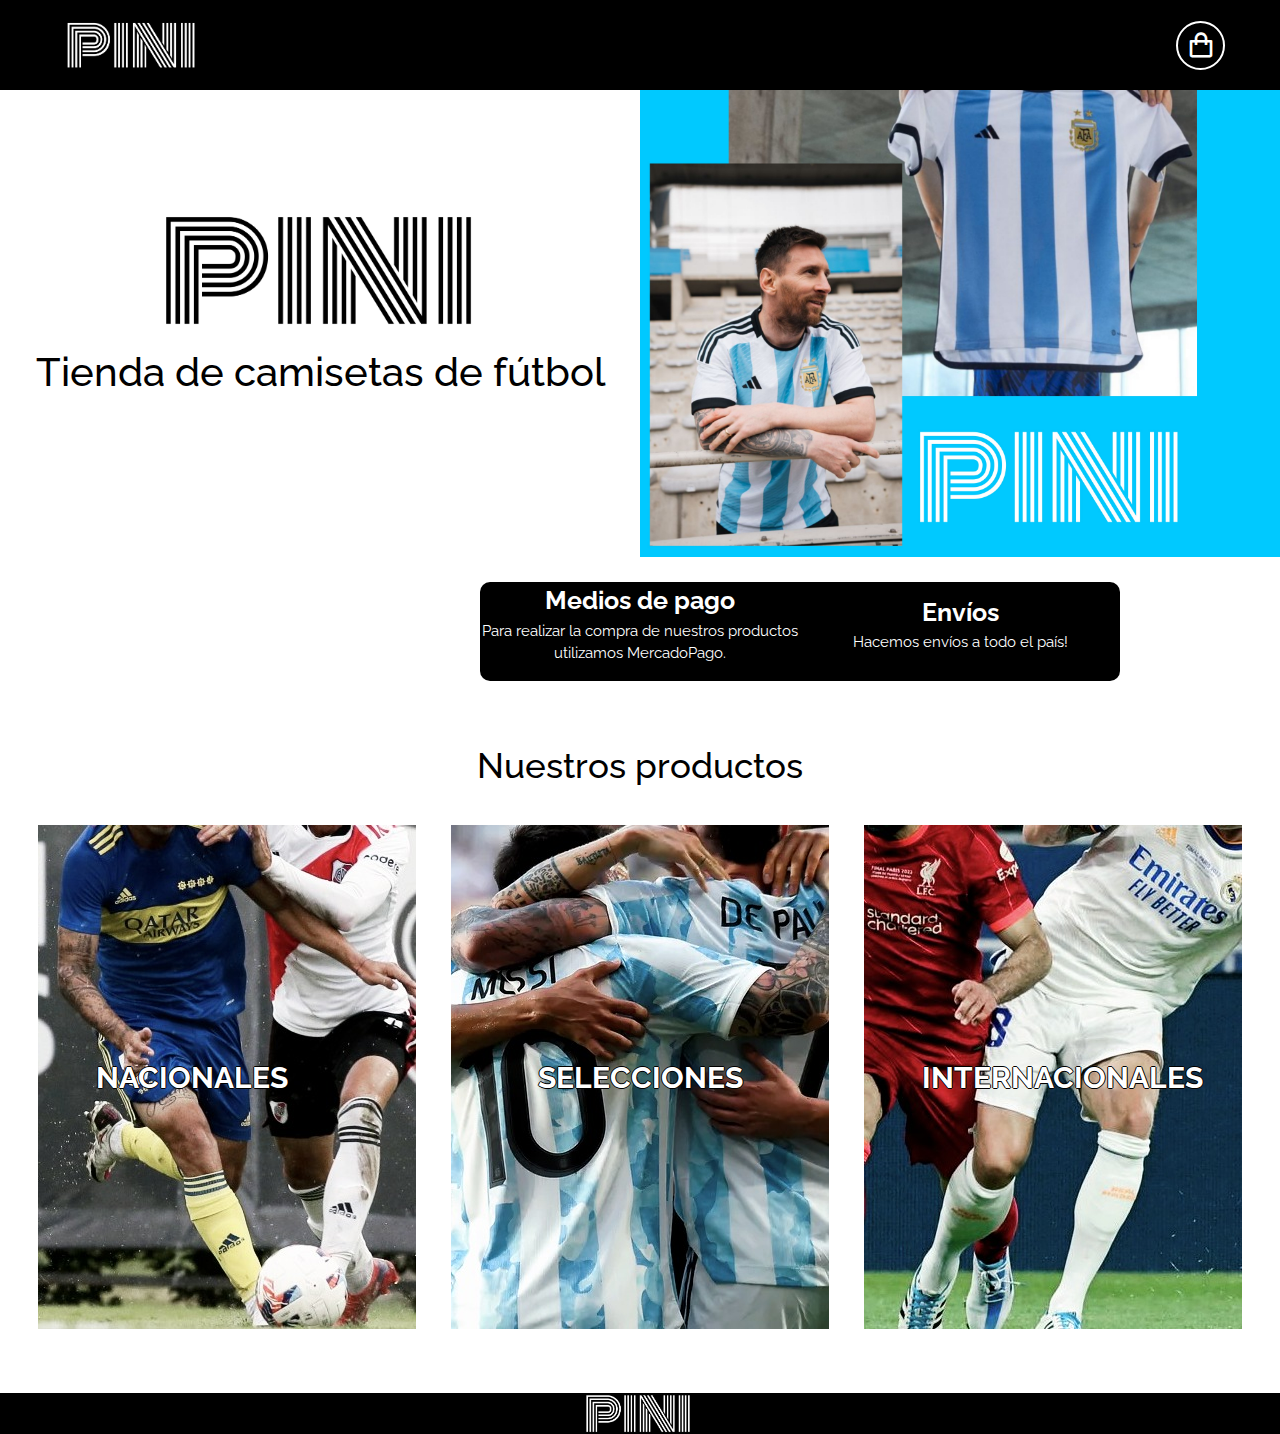
<file: index.html>
<!DOCTYPE html>
<html lang="en">
<head>
    <meta charset="UTF-8">
    <meta http-equiv="X-UA-Compatible" content="IE=edge">
    <meta name="viewport" content="width=device-width, initial-scale=1.0">
    <link rel="shortcut icon" type="image/x-icon" href="img/logoB.jpg">
    <title>PINI | SPORT</title>

    <meta name="description" content="Descubrí en PINI camisetas de fútbol de equipos argentinos, internacionales y selecciones.">
    <meta name="keywords" content="PINI, SPORT, FUTBOL, CAMISETAS, DEPORTE">


    
    <link rel="stylesheet" href="https://cdn.jsdelivr.net/npm/bootstrap@5.2.0-beta1/dist/css/bootstrap.min.css"> 

    <link rel="stylesheet" href="css/style.css"> 

    <link href='https://unpkg.com/boxicons@2.1.2/css/boxicons.min.css' rel='stylesheet'>

</head>
<body>
    <nav class="navbar fixed-top">
        <div class="navbar-center">
            <a href="index.html"><img src="img/logoP.jpg" class="logo" alt="Logo"></a>
            <i class='bx bx-shopping-bag bx-border-circle' id="cart-icon"></i>
    </nav>

    <header>
        <div class="welcomePage">
            <div class="welcomePage-info">
                <img class="welcomePage-logo" src="img/logoB.jpg">
                <h1>Tienda de camisetas de fútbol</h1>
            </div>

            <div class="welcomePage-img">
                <img class="welcomeImg" src="img/header.jpg">
            </div>
        </div>
    </header>

    <main>

        <section class="grid-info">
            <div class="grid-pago">
                <b class="titulo">
                    Medios de pago
                </b>
                <p class="texto">
                    Para realizar la compra de nuestros productos utilizamos MercadoPago.
                </p>
            </div>
            <div class="grid-envio">
                <b class="titulo">
                    Envíos
                </b>
                <p class="texto">
                    Hacemos envíos a todo el país!
                </p>
            </div>
        </section>

        <h3>Nuestros productos</h3>

        <div class="productos">
            <section class="nacional">
                <a href="pagina/camisetas.html"><img class="nacionalImg" src="img/nacional.jpg"></a>
                <a href="pagina/camisetas.html"><b class="subtituloN">NACIONALES</b></a>
            </section>

            <section class="seleccion">
                <a href="pagina/camisetas.html#selecciones"><img class="seleccionImg" src="img/seleccion.jpg"></a>
                <a href="pagina/camisetas.html#selecciones"><b class="subtituloS">SELECCIONES</b></a>
            </section>

            <section class="internacional">
                <a href="pagina/camisetas.html#internacionales"><img class="internacionalImg" src="img/internacional.jpg"></a>
                <a href="pagina/camisetas.html#internacionales"><b class="subtituloI">INTERNACIONALES</b></a>
            </section>
            </section>
        </div>

        <div class="productosRES">
            <section class="nacionalRES">
                <a href="pagina/camisetas.html"><img class="nacionalImgRES" src="img/cel1.jpg"></a>
                <a href="pagina/camisetas.html"><b class="subtituloNRES">NACIONALES</b></a>
            </section>

            <section class="seleccionRES">
                <a href="pagina/camisetas.html#selecciones"><img class="seleccionImgRES" src="img/cel2.jpg"></a>
                <a href="pagina/camisetas.html#selecciones"><b class="subtituloSRES">SELECCIONES</b></a>
            </section>

            <section class="internacionalRES">
                <a href="pagina/camisetas.html#internacionales"><img class="internacionalImgRES" src="img/cel3.jpg"></a>
                <a href="pagina/camisetas.html#internacionales"><b class="subtituloIRES">INTERNACIONALES</b></a>
            </section>
            </section>
        </div>

    </main>

    <footer>
        <img class="logoFooter" src="img/logoP.jpg">
    </footer>


</body>
</html>
</file>
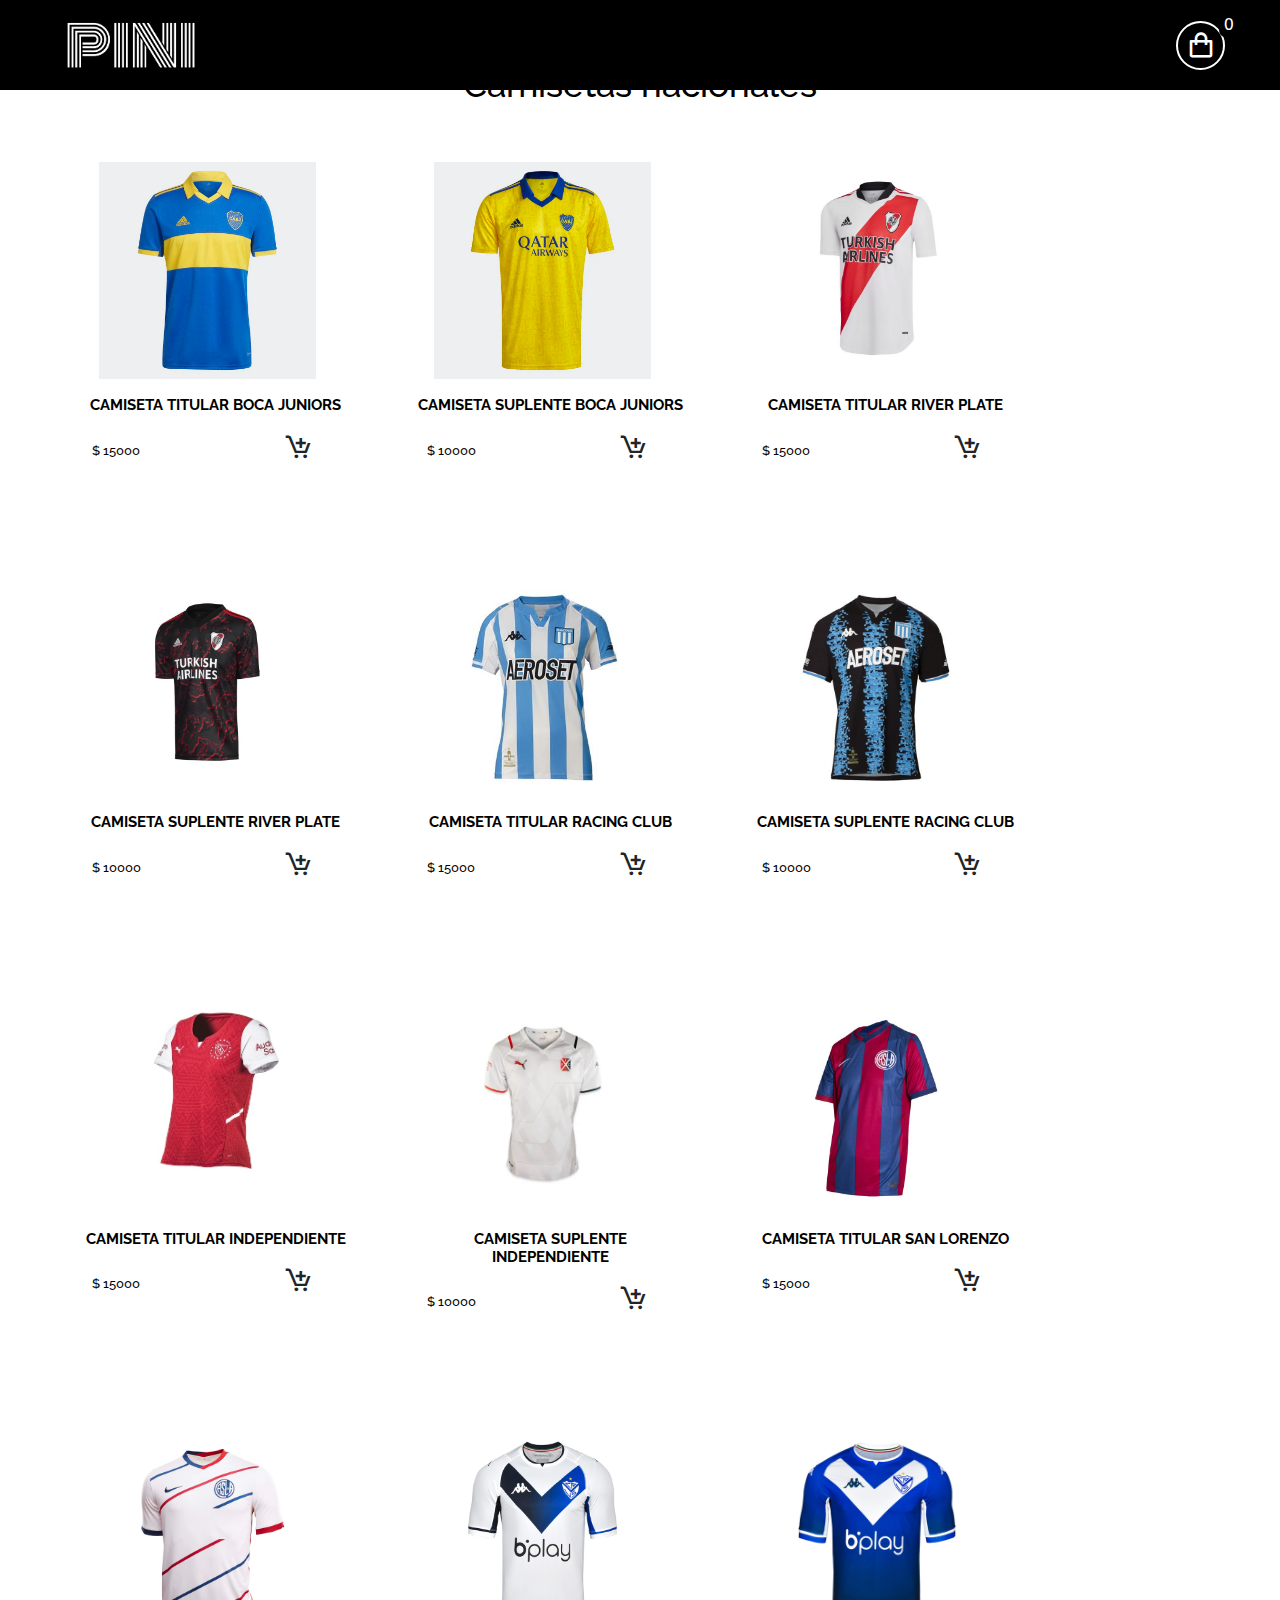
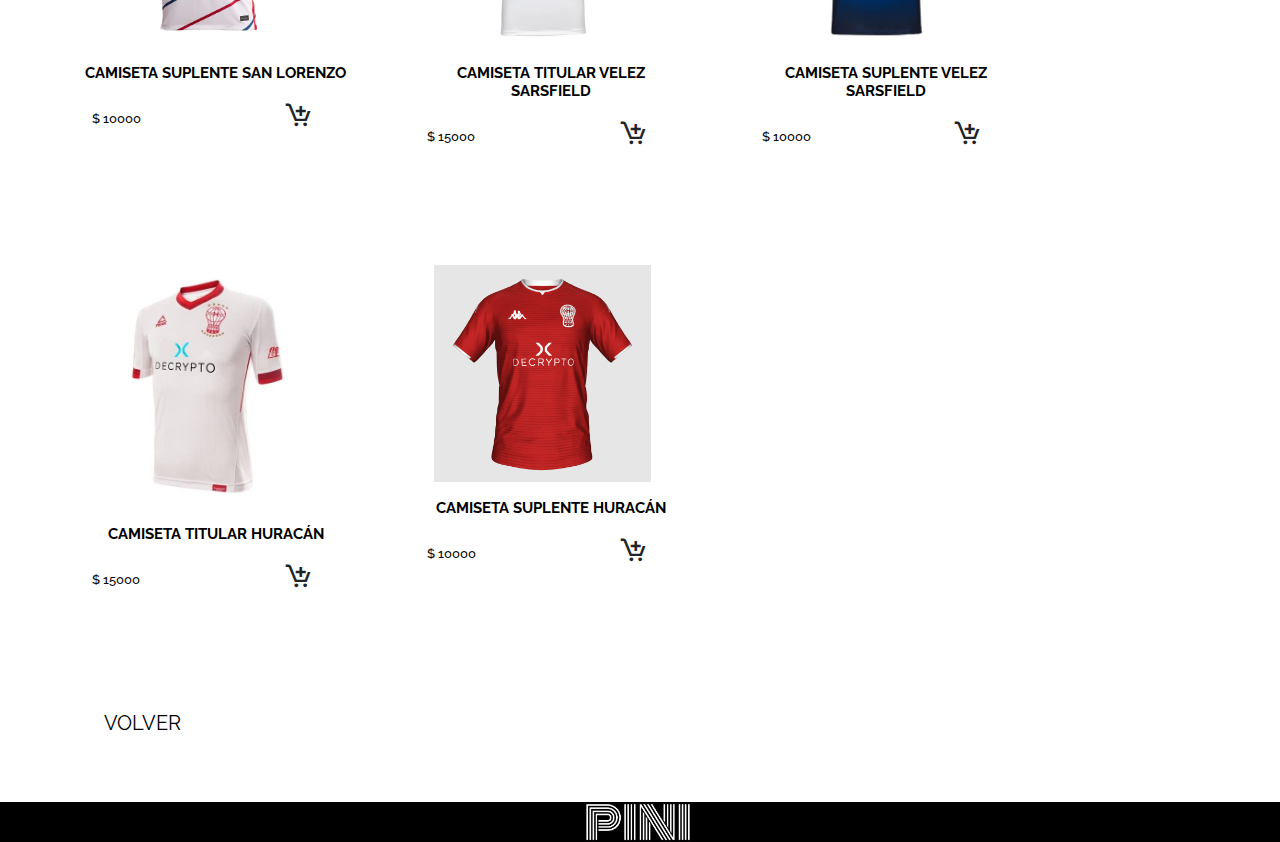
<file: paginas/nacionales.html>
<!DOCTYPE html>
<html lang="en">
<head>
    <meta charset="UTF-8">
    <meta http-equiv="X-UA-Compatible" content="IE=edge">
    <meta name="viewport" content="width=device-width, initial-scale=1.0">
    <title>NACIONALES | PINI</title>

    <meta name="description" content="Descubrí en PINI camisetas de fútbol de equipos argentinos">
    <meta name="keywords" content="PINI, SPORT, FUTBOL, CAMISETAS, DEPORTE, NACIONALES, ARGENTINA, BOCA, RIVER, RACING, INDEPENDIENTE, SAN LORENZO, VELEZ, HURACAN">


    
    <link rel="stylesheet" href="https://cdn.jsdelivr.net/npm/bootstrap@5.2.0-beta1/dist/css/bootstrap.min.css"> 

    <link rel="stylesheet" href="../css/style.css"> 

    <link href='https://unpkg.com/boxicons@2.1.2/css/boxicons.min.css' rel='stylesheet'>

</head>
<body>
    <nav class="navbar fixed-top">
        <div class="navbar-center">
            <a href="../index.html"><img src="../img/logoP.jpg" class="logo" alt="Logo"></a>
            <div class="cart-btn">
            <i class='bx bx-shopping-bag bx-border-circle' id="cart-icon"></i>
                <div class="cart-items">0</div>
            </div>
            <div class="cart">
                <h2 class="cart-title">Tu carrito</h2>
                <div class="cart-content">
                    <div class="cart-box">
                        
                    </div>
                </div>
                <hr>
                <div id="total">
                    
                </div>

                <button type="button" class="btn-buy">COMPRAR</button>

                <i class="bx bx-x" id="close-cart"></i>
            </div>
        </div>
    </nav>


    <header>
        <h3>Camisetas nacionales</h3>
    </header>

    <main>

        <div class="container">
            <div class="listaProductos">

            </div>





        <a href="../index.html" class="volver">VOLVER</a>

    </main>

    <footer>
        <img class="logoFooter" src="../img/logoP.jpg">
    </footer>

    <script src="../js/codigo.js"></script>

</body>
</html>
</file>
<file: css/style.css>
@import url('https://fonts.googleapis.com/css2?family=Raleway:wght@100;200;400&display=swap');


html, body {
    margin: 0;
    height: 100%;
    background-color: #ffffff;
}

footer {
    background-color: #000000;
    width: 100%;
}


.logo {
    width: 14%;
    height: 5%;
}


.navbar {
    top: 0;
    height: 10%;
    width: 100%;
    display: flex;
    align-items: center;
    background: #000000;

}

.navbar-center {
    width: 100%;
    max-width: 1170px;
    margin: 0 auto;
    display: flex;
    align-items: center;
    justify-content: space-between;
    background-color: #000000;
}

.nav-icon {
    font-size: 1.5rem;
    color: #ffffff;

}

.cart-btn {
    position: relative;
    cursor: pointer;
}

.cart-items {
    position: absolute;
    right:-14px;
    top: -8px;
    background: #000000;
    padding: 0 5px;
    border-radius: 30%;
    color: #ffffff;

}

.botonCarrito {
    background-color: #000000;
}


.welcomePage {
    display: flex;
}

.welcomePage-info {
    width: 50%;
    justify-content: center;
    margin-top: 15%;
}


.welcomePage-logo {
    width: 50%;
    margin-left: 25%;
}


h1 {
    color: #000000;
    text-align: center;
    font-family: 'Raleway', sans-serif;
    font-size: 40px;
}


.welcomePage-img {
    width: 50%;
    justify-content: center;    
    background-color: #00C9FF;
}


.welcomeImg {
    width: 87%;
}


.grid-info {
    display: grid;
    grid-template-columns: 2fr 2fr;
    grid-template-rows: 2fr 2fr;
    grid-template-areas: "pago envio"
                         "pago envio";
    align-items: center;
    align-content: center;
    justify-content: space-between;
    justify-items: center;
    justify-self: center;
    background-color: #000000;
    border-radius: 10px;
    width: 50%;
    margin-left: 25%;
    margin-top: 2%;
}


.grid-pago {
    grid-area: pago;
    text-align: center;  
}


.grid-envio {
    grid-area: envio;
    text-align: center;
}



.titulo {
    color: #ffffff;
    text-align: center;
    font-family: 'Raleway', sans-serif;
    font-size: 25px;
}


.texto {
    color: #ffffff;
    text-align: center;
    font-family: 'Raleway', sans-serif;
    font-size: 15px;
}



h3, #selecciones, #internacionales, .h3TituloC, .h3Final {
    color: #000000;
    font-family: 'Raleway', sans-serif;
    font-size: 35px; 
    margin-top: 5%;
    text-align: center;
}


.productos {
    display: flex;
    flex-direction: row;
    justify-content: space-between;
    margin-top: 3%;
    text-align: center;
    position: relative;
}

.nacional {
    margin-left: 3%;
}
.internacional {
    margin-right: 3%;
}

.nacionalImg, .seleccionImg, .internacionalImg {
    transition: transform .2s;
}


.nacionalImg:hover,.seleccionImg:hover, .internacionalImg:hover {
    transform: scale(1.1);
}


.subtituloN {
    position: absolute;
    top: 50%;
    left: 15%;
    transform: translate(-50%, -50%);
    color: #ffffff;
    text-shadow: -1px 0 black, 0 1px black, 1px 0 black, 0 -1px black;
    font-family: 'Raleway', sans-serif;
    font-size: 30px;
}


.subtituloS {
    position: absolute;
    top: 50%;
    left: 50%;
    transform: translate(-50%, -50%);
    color: #ffffff;
    text-shadow: -1px 0 black, 0 1px black, 1px 0 black, 0 -1px black;
    font-family: 'Raleway', sans-serif;
    font-size: 30px;
}


.subtituloI {
    position: absolute;
    top: 50%;
    left: 83%;
    transform: translate(-50%, -50%);
    color: #ffffff;
    text-shadow: -1px 0 black, 0 1px black, 1px 0 black, 0 -1px black;
    font-family: 'Raleway', sans-serif;
    font-size: 30px;
}


.album {
    background-color: #ffffff;
    margin-top: 5%;
}


.card {
    display: inline-block;
    width: 100%;
    height: 50%;
}

.row {
    width: 60%;
    margin-left: 20%;
}



.card-img-top { 
    width: 100%;
    height: 100%; 
    display: block;
    object-fit: fill;
}


.card-text {
    color: #000000;
    text-align: start;
    font-family: 'Raleway', sans-serif;
    font-size: 15px;
}

.precio {
    color: #038eb4;
    text-align: start;
    font-family: 'Raleway', sans-serif;
    font-size: 15px;
}


.volver {
    color: #000000;
    text-align: start;
    font-family: 'Raleway', sans-serif;
    font-size: 20px;
    margin-left: 2%;
    text-decoration: none;
}

.volver:hover {
    color: #038eb4;
}
 


.h1Carrito {
    color: #000000;
    text-align: center;
    font-family: 'Raleway', sans-serif;
    font-size: 40px;
    margin-top: 5%;
}


.h2Carrito {
    color: #000000;
    text-align: center;
    font-family: 'Raleway', sans-serif;
    font-size: 30px;
}


.h3Carrito {
    color: #000000;
    text-align: start;
    font-family: 'Raleway', sans-serif;
    font-size: 20px;
}



#cart-icon {
    font-size: 30px;
    cursor: pointer;
    color: #ffffff;
    border-color: #ffffff;
}

.cart{
    position: fixed;
    top: 0;
    right: -100%;
    width: 300px;
    height: 625px;
    padding: 20px;
    background: #000000;
    overflow-y: auto;
    overflow-x: hidden;
}

.cart.active{
    right: 0;
}

.cart-title{
    text-align: center;
    font-size: 1.5rem;
    font-weight: 600;
    color: #ffffff;
    font-family: 'Raleway', sans-serif;
    margin-top: 2rem;
}

.cart-box{
    display: grid;
    grid-template-columns: 32% 50% 18%;
    align-items: center;
    gap: 1rem;
    margin-top: 1rem;
    margin-bottom: 10px;
}

.cart-img{
    width: 100px;
    height: 100px;
    object-fit: contain;
    padding: 10px;
}

.detail-box{
    display: grid;
    row-gap: 0.5rem;
}

.cart-product-title{
    font-size: 1rem;
    font-family: 'Raleway', sans-serif;
    color: #ffffff;
}

.cart-price{
    font-family: 'Raleway', sans-serif;
    font-weight: 500;
    color: #ffffff;
}

.cart-cantidad{
    border: 1px solid #ffffff;
    outline-color: #ffffff;
    width: 2.4rem;
    text-align: center;
    font-size: 1rem;
}

.botonesCantidad {
    display: flex;
    flex-direction: row;
    flex-wrap: wrap;
    color: #ffffff;
}

.btn{
    color: #ffffff;
}

.number {
    margin-left: 3px;
    margin-right: 3px;
    margin-top: 5px;
}

.cart-remove{
    font-family: 'Raleway', sans-serif;
    font-size: 24px;
    color: #ffffff;
    cursor: pointer;
}

.total{
    display: flex;
    justify-content: flex-end;
    margin-top: 1.5rem;
    border-top: 1px solid #ffffff;
}

.total-title{
    font-family: 'Raleway', sans-serif;
    font-size: 1rem;
    font-weight: 600;
    color: #ffffff;
}

.total-price{
    margin-left: 0.5rem;
    color: #ffffff;
}

.btn-buy{
    display: flex;
    margin: 1.5rem auto 0 auto;
    padding: 12px 20px;
    border: none;
    background: #ffffff;
    color: #000000;
    font-family: 'Raleway', sans-serif;
    font-size: 1rem;
    font-weight: 500;
    cursor: pointer;
}

.btn-buy:hover{
    background: #038eb4;
}

#close-cart{
    position: absolute;
    top: 1rem;
    right: 0.8rem;
    font-size: 2rem;
    color: #ffffff;
    cursor: pointer;
}

#trash {
    color: #ffffff;
    margin-top: 85px;
    cursor: pointer;
}

hr {
    color: #ffffff;
}



.listaProductos {
    display: flex;
    flex-direction: row;
    flex-wrap: wrap;
    margin-top: 5%;;
}

.listaProductosSEL {
    display: flex;
    flex-direction: row;
    flex-wrap: wrap;
    margin-top: 5%;;
}

.listaProductosINT {
    display: flex;
    flex-direction: row;
    flex-wrap: wrap;
    margin-top: 5%;;
}

.item{
    width: 30%;
    justify-content: center;
    margin-bottom: 10%;
}

.imagen {
    width: 65%;
    margin-left: 5%;
    justify-content: center;
}


.h3Titulo{
    font-size: 15px;
    text-align: center;
    font-family: 'Raleway', sans-serif;
    margin-right: 20%;
}

.h3Precio{
    font-size: 15px;
    text-align: start;
    font-family: 'Raleway', sans-serif;
    width: 50%;
    margin-top: 8%;
    margin-left: 3%;
}

.agregarAlCarrito{
    width: 20%;
    margin-left: 60%;
    margin-top: -35px;
}

#itemCarrito{
    font-size: 30px;
    cursor: pointer;
}


.logoFooter, .logoFooterFinal {
    display: flex;
    margin-left: 45%;
    width: 10%;
    height: 5%;
    margin-top: 5%;
}


.mainForm {
    display: grid;
    grid-template-columns: 1fr 1fr 1fr;
    grid-template-rows: 1fr 1fr 1fr;
    grid-template-areas: "form1 form form2"
                         "form1 form form2";
    margin-top: 2%;
    justify-content: space-between;
    width: 90%;
    margin-left: 7%;
    height: 80%;
}

.form1 {
    grid-area: form1;
    width: 80%;
}

.form2 {
    grid-area: form2;
    width: 80%;
}

#form {
    grid-area: form;
    width: 55%;

}


.form-layout {
    display: flex;
    flex-direction: row;
    justify-content: space-around;
    margin-top: 10%;
    margin-left: 45%;
}

.h4 {
    color: #000000;
    text-align: start;
    font-family: 'Raleway', sans-serif;
    font-size: 20px;
}


.botonForm {
        display: flex;
        margin: 1.5rem auto 0 1.5rem;
        padding: 12px 20px;
        border: none;
        background: #000000;
        color: #ffffff;
        font-family: 'Raleway', sans-serif;
        font-size: 1rem;
        font-weight: 500;
        cursor: pointer;
}
    
.botonForm:hover{
        background: #038eb4;
}


.form-control {
    display: flex;
    flex-direction: column;
    margin: 5%;
    width: 250px;
    border-color: #ffffff;
}

#nombreError, #dniError, #emailError, #telefonoError {
    color: red;
}

#check {
    color: green;
}

.text-muted {
    margin-left: 10%;
}

::-webkit-scrollbar {
    width: 10px;
}

::-webkit-scrollbar-thumb {
    background: rgb(190, 188, 188);
    border-radius: 4px;
}


h5 {
    text-align: center;
    color: #038eb4;
    font-size: 25px;
    margin-bottom: 3%;
}


.apis {
    display: flex;
    flex-direction: row;
    justify-content: space-around;
}

.imgArabia, .imgMexico, .imgPolonia {
    width: 95%;
}

.textoArabia, .textoMexico, .textoPolonia {
    text-align: center;
    font-family: 'Raleway', sans-serif;
    font-size: 20px;
    color: #038eb4;
}

.productosRES{
    display: none;
}

@media (min-width: 320px) and (max-width: 470px) {

    .body {
        background-color: #ffffff;
        overflow-x: hidden;
        width: 90%;
    }

    .navbar {
        height: 2%;
        width: 100%;
    }

    .logo {
        width: 45%;
    }

    #cart-icon {
        font-size: 25px;
        margin-bottom: 2%;
        margin-right: 1%;
    }

    .welcomePage-logo {
        width: 95%;
        margin-top: 5%;
        margin-left: 50%;
    }

    h1 {
        width: 180%;
        font-size: 20px;
        margin-left: 8%;
        text-align: center;
    }

    .welcomePage-img {
        display: none;
    }

    .grid-info {
        display: flex;
        flex-direction: row;
        margin-top: 5%;
    }

    .grid-envio {
        width: 190%;
    }

    .titulo {
        font-size: 15px;
    }

    .texto {
        width: 90%;
        font-size: 10px;
        margin-top: 5%;
        margin-left: 5%;
    }
    
    h3, #selecciones, #internacionales {
        font-size: 25px;
        text-align: center;
        margin-top: 10%;
    }

    .productos {
        display: none;
    }

    .productosRES {
        display: flex;
        flex-direction: column;
        justify-content: space-between;
        margin-top: 3%;
        text-align: center;
        position: relative;
        
    }
    
    .nacionalImgRES, .seleccionImgRES, .internacionalImgRES {
        width: 98%;
        margin-bottom: 3%;
    }
    
    
    .subtituloNRES {
        position: absolute;
        top: 15%;
        left: 50%;
        transform: translate(-50%, -50%);
        color: #ffffff;
        text-shadow: -1px 0 black, 0 1px black, 1px 0 black, 0 -1px black;
        font-family: 'Raleway', sans-serif;
        font-size: 25px;
    }
    
    
    .subtituloSRES {
        position: absolute;
        top: 50%;
        left: 50%;
        transform: translate(-50%, -50%);
        color: #ffffff;
        text-shadow: -1px 0 black, 0 1px black, 1px 0 black, 0 -1px black;
        font-family: 'Raleway', sans-serif;
        font-size: 25px;
    }
    
    
    .subtituloIRES {
        position: absolute;
        top: 83%;
        left: 50%;
        transform: translate(-50%, -50%);
        color: #ffffff;
        text-shadow: -1px 0 black, 0 1px black, 1px 0 black, 0 -1px black;
        font-family: 'Raleway', sans-serif;
        font-size: 25px;
    }

    .h3TituloC {
        margin-top: 20%;
        font-size: 25px;
    }

    .cart-items {
        margin-right: 35%;
    }

    .cart {
        height: 100%;
    }

    .item {
        width: 50%;
    }

    .apis{
        display: flex;
        flex-direction: column;
    }

    .imgArabia, .imgMexico, .imgPolonia{
        width: 70%;
        margin-left: 15%;
    }

    .h3Final {
        font-size: 25px;
        text-align: center;
        margin-top: 20%;
        margin-bottom: 5%;
    }

    .form1 {
        display: none;
    }

    .form2 {
        display: none;
    }

    #form {
        margin-left: 13%;
    }

    .datosPersonales {
        margin-bottom: 40%;
    }

    .logoFooter {
        width: 20%;
        justify-self: center;
    }

    .logoFooterFinal {
        width: 20%;
        justify-self: center;
        margin-top: 15%;
    }
    
}
</file>
